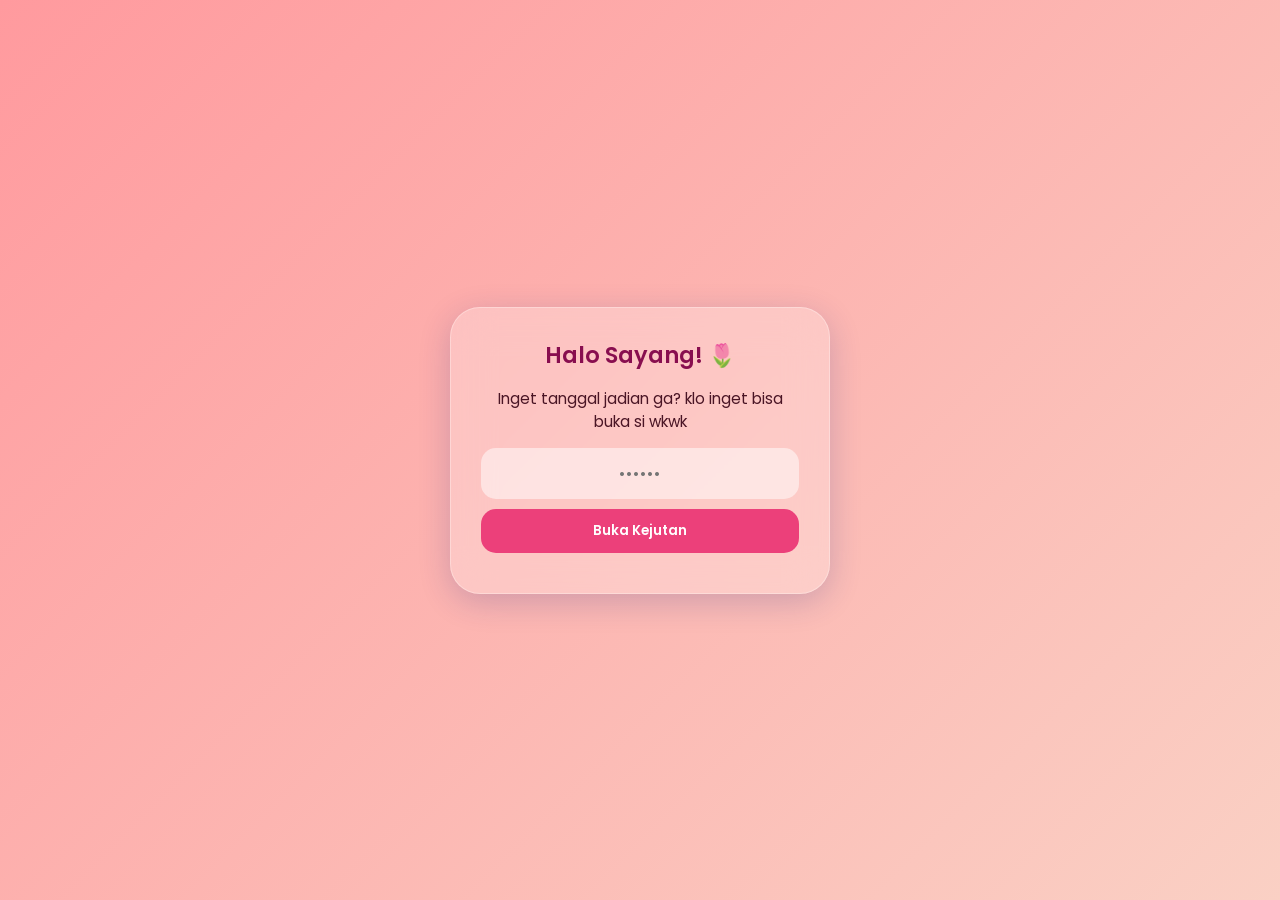
<file: index.html>
<!DOCTYPE html>
<html lang="id">
<head>
    <meta charset="UTF-8">
<meta name="viewport" content="width=device-width, initial-scale=1.0, maximum-scale=1.0, user-scalable=no">
    <title>Surprise for You</title>
    <link href="https://fonts.googleapis.com/css2?family=Poppins:wght@300;400;600&display=swap" rel="stylesheet">
    <link rel="stylesheet" href="style.css">
</head>
<body class="login-body">
    <div class="container">
        <!-- Kotak Login -->
        <div id="login-box" class="card">
            <h1>Halo Sayang! 🌷</h1>
            <p>Inget tanggal jadian ga? klo inget bisa buka si wkwk</p>
            <input type="password" id="pin" placeholder="••••••">
            <button type="button" id="btn-login">Buka Kejutan</button>
            <p id="message" class="error-msg"></p>
        </div>

        <!-- Halaman Loading -->
        <div id="loading-box" style="display: none;">
            <div class="spinner-flower">🌸</div>
            <p class="loading-text">Sabar ya sayang<span class="dots"></span></p>
        </div>
    </div>

    <script>
        // Hapus sesi saat halaman login dimuat/di-refresh agar kembali ke 
        sessionStorage.removeItem('isLoggedIn');

        document.getElementById('btn-login').addEventListener('click', function() {
            const pinValue = document.getElementById('pin').value;
            
            // Ganti '123456' dengan PIN Anda
            if (pinValue === '010626') {
                sessionStorage.setItem('isLoggedIn', 'true');

                document.getElementById('login-box').style.display = 'none';
                document.getElementById('loading-box').style.display = 'flex';

                setTimeout(function() {
                    window.location.href = 'main.html';
                }, 2500);
            } else {
                document.getElementById('message').innerText = 'Yeuuu, masa ga inget? Coba lagi sayang!';
            }
        });
    </script>
    <!-- Di bagian bawah index.html, sebelum </body> -->
    <script>
        // Ini memastikan saat user di halaman login, sesi sebelumnya DIHAPUS
        window.onload = function() {
            sessionStorage.removeItem('isLoggedIn');
        };

        document.getElementById('btn-login').addEventListener('click', function() {
            // ... (kode logika login Anda tetap sama) ...
        });
    </script>
</body>
</body>
</html>
</file>
<file: style.css>
/* --- 1. RESET & GLOBAL --- */
* { box-sizing: border-box; font-family: 'Poppins', sans-serif; margin: 0; padding: 0; }

/* --- 2. HALAMAN LOGIN (Pink Gradient & Center) --- */
.login-body {
    background: linear-gradient(135deg, #ff9a9e 0%, #fad0c4 100%);
    height: 100vh;
    width: 100vw;
    display: flex;
    justify-content: center;
    align-items: center;
    overflow: hidden;
}

.login-body .container {
    display: flex;
    justify-content: center;
    align-items: center;
    width: 100%;
    height: 100%;
}

.card {
    background: rgba(255, 255, 255, 0.25);
    backdrop-filter: blur(20px);
    -webkit-backdrop-filter: blur(20px);
    border: 1px solid rgba(255, 255, 255, 0.3);
    padding: 30px;
    border-radius: 30px;
    box-shadow: 0 8px 32px 0 rgba(31, 38, 135, 0.2);
    text-align: center;
    width: 90%;
    max-width: 380px;
}

h1 { color: #880e4f; font-weight: 600; font-size: 1.4rem; margin-bottom: 15px; }
.login-body p { color: #4a1525; font-size: 0.95rem; }

input {
    width: 100%; padding: 12px; margin: 15px 0 10px 0; border: none;
    border-radius: 15px; text-align: center; font-size: 18px;
    background: rgba(255, 255, 255, 0.5); outline: none;
}

button {
    width: 100%; padding: 12px; background: #ec407a; color: white;
    border: none; border-radius: 15px; font-weight: 600; cursor: pointer; transition: 0.3s;
}
button:hover { background: #d81b60; }
.error-msg { color: #b71c1c; font-size: 13px; margin-top: 10px; }

/* --- 3. HALAMAN UTAMA (Main Theme & Dark) --- */
.main-body {
    background-color: #0b050d;
    color: #ffffff;
    overflow-x: hidden;
}

.scroll-container {
    width: 100vw;
    scroll-behavior: smooth;
}

.section {
    min-height: 100vh;
    width: 100vw;
    display: flex;
    flex-direction: column;
    justify-content: center;
    align-items: center;
    padding: 20px;
    position: relative;
    text-align: center;
    z-index: 5 !important;
}

.card-glass {
    background: rgba(255, 255, 255, 0.05);
    backdrop-filter: blur(15px);
    -webkit-backdrop-filter: blur(15px);
    border: 1px solid rgba(255, 255, 255, 0.1);
    padding: 30px;
    border-radius: 25px;
    box-shadow: 0 10px 30px rgba(0, 0, 0, 0.5);
    text-align: center;
    width: 90%;
    max-width: 360px;
    position: relative;
    z-index: 10 !important;
}

.text-only-container { width: 90%; max-width: 360px; z-index: 2; }

/* --- 4. ANIMASI & EFEK --- */

.no-scroll {
    overflow: hidden !important;
    height: 100vh !important;
}

.fade-section { opacity: 0; transform: translateY(30px); transition: opacity 1.5s ease, transform 1.5s ease; }
.fade-section.show { opacity: 1; transform: translateY(0); }

.scroll-hint {
    font-size: 0.75rem; opacity: 0.5; margin-top: 20px; letter-spacing: 1px;
    display: block; width: 100%; text-align: center; animation: bounceHint 2s infinite; z-index: 2;
}
@keyframes bounceHint { 0%, 100% { transform: translateY(0); } 50% { transform: translateY(5px); } }

/* =========================================================
   ANIMASI KOTAK KADO
   ========================================================= */

.gift-box {
    position: relative;
    width: 180px;
    height: 180px;
    margin: 25px auto 5px;
    cursor: pointer;
    display: flex;
    justify-content: center;
    align-items: flex-end;
    perspective: 800px;
    animation: floatGift 2.5s ease-in-out infinite;
}

.gift-body {
    position: relative;
    width: 125px;
    height: 100px;
    background: linear-gradient(145deg, #ec407a, #c2185b);
    border-radius: 6px 6px 12px 12px;
    box-shadow:
        0 12px 25px rgba(236, 64, 122, 0.35),
        inset 0 2px 5px rgba(255,255,255,0.2);
    z-index: 2;
}

.gift-ribbon.vertical {
    position: absolute;
    width: 22px;
    height: 100%;
    left: 50%;
    top: 0;
    transform: translateX(-50%);
    background: linear-gradient(90deg, #ffd1dc, #ffb6c1, #ffd1dc);
    box-shadow: 0 0 8px rgba(255, 182, 193, 0.35);
}

.gift-ribbon.horizontal {
    position: absolute;
    width: 100%;
    height: 22px;
    left: 0;
    top: 38%;
    background: linear-gradient(180deg, #ffd1dc, #ffb6c1, #ffd1dc);
    box-shadow: 0 0 8px rgba(255, 182, 193, 0.35);
}

.gift-lid {
    position: absolute;
    width: 145px;
    height: 34px;
    left: 50%;
    top: 43px;
    transform: translateX(-50%);
    background: linear-gradient(145deg, #f06292, #d81b60);
    border-radius: 7px;
    box-shadow:
        0 8px 18px rgba(236, 64, 122, 0.4),
        inset 0 2px 5px rgba(255,255,255,0.25);
    z-index: 4;
    transform-origin: left bottom;
    transition:
        transform 0.8s cubic-bezier(0.175, 0.885, 0.32, 1.275),
        opacity 0.5s ease;
}

.gift-lid::after {
    content: "";
    position: absolute;
    width: 22px;
    height: 100%;
    left: 50%;
    top: 0;
    transform: translateX(-50%);
    background: linear-gradient(90deg, #ffd1dc, #ffb6c1, #ffd1dc);
}

.gift-bow {
    position: absolute;
    width: 55px;
    height: 35px;
    left: 50%;
    top: -25px;
    transform: translateX(-50%);
}

.bow-left {
    position: absolute;
    width: 32px;
    height: 25px;
    left: 0;
    top: 5px;
    background: #ffb6c1;
    border-radius: 80% 20% 70% 30%;
    transform: rotate(-25deg);
    box-shadow: 0 3px 8px rgba(255, 182, 193, 0.35);
}

.bow-right {
    position: absolute;
    width: 32px;
    height: 25px;
    right: 0;
    top: 5px;
    background: #ffb6c1;
    border-radius: 20% 80% 30% 70%;
    transform: rotate(25deg);
    box-shadow: 0 3px 8px rgba(255, 182, 193, 0.35);
}

.bow-center {
    position: absolute;
    width: 15px;
    height: 15px;
    left: 50%;
    top: 13px;
    transform: translateX(-50%);
    background: #f8d7df;
    border-radius: 50%;
    box-shadow: 0 0 10px rgba(255, 182, 193, 0.8);
    z-index: 2;
}

.gift-glow {
    position: absolute;
    width: 130px;
    height: 35px;
    bottom: -12px;
    left: 50%;
    transform: translateX(-50%);
    background: rgba(255, 182, 193, 0.35);
    filter: blur(18px);
    border-radius: 50%;
    opacity: 0.7;
    transition: all 0.6s ease;
    z-index: 1;
}

@keyframes floatGift {
    0%, 100% {
        transform: translateY(0);
    }
    50% {
        transform: translateY(-8px);
    }
}

.gift-box.opened {
    animation: giftOpenShake 0.8s ease;
}

.gift-box.opened .gift-lid {
    transform:
        translateX(-50%)
        translateY(-55px)
        rotate(-10deg);
}

.gift-box.opened .gift-glow {
    width: 180px;
    height: 60px;
    opacity: 1;
    filter: blur(25px);
    box-shadow: 0 0 35px rgba(255, 182, 193, 0.8);
}

.gift-box.opened .gift-body {
    animation: giftBodyGlow 0.8s ease;
}

@keyframes giftOpenShake {
    0% { transform: translateY(0) scale(1); }
    25% { transform: translateY(-4px) scale(1.03) rotate(-2deg); }
    50% { transform: translateY(-8px) scale(1.06) rotate(2deg); }
    75% { transform: translateY(-5px) scale(1.04) rotate(-1deg); }
    100% { transform: translateY(0) scale(1); }
}

@keyframes giftBodyGlow {
    0% {
        box-shadow: 0 12px 25px rgba(236, 64, 122, 0.35);
    }
    50% {
        box-shadow:
            0 0 35px rgba(255, 182, 193, 0.8),
            0 12px 30px rgba(236, 64, 122, 0.5);
    }
    100% {
        box-shadow: 0 12px 25px rgba(236, 64, 122, 0.35);
    }
}

#explosion-container {
    position: fixed; top: 0; left: 0; width: 100vw; height: 100vh;
    pointer-events: none; z-index: 999;
}
.exploding-emoji {
    position: fixed; font-size: 24px; animation: explode 1s cubic-bezier(0.1, 0.8, 0.3, 1) forwards;
}
@keyframes explode {
    0% { transform: translate(0, 0) scale(0.3) rotate(0deg); opacity: 1; }
    100% { transform: translate(var(--x), var(--y)) scale(1.4) rotate(var(--rot)); opacity: 0; }
}

#loading-box {
    position: fixed; 
    top: 0; 
    left: 0; 
    width: 100vw; 
    height: 100vh;
    background: rgba(40, 10, 20, 0.85); 
    backdrop-filter: blur(12px);
    -webkit-backdrop-filter: blur(12px);
    display: flex; 
    flex-direction: column; 
    justify-content: center; 
    align-items: center; 
    z-index: 9999;
}
.spinner-flower { 
    font-size: 45px; 
    animation: spin 2s linear infinite; 
    margin-bottom: 12px; 
}
@keyframes spin { 100% { transform: rotate(360deg); } }
.loading-text { 
    color: #ffffff !important; 
    font-weight: 400; 
    font-size: 1rem; 
    letter-spacing: 1px; 
}

/* Animasi kedip teks status loading & pop-up foto */
@keyframes pulseText {
    0% { opacity: 0.4; }
    100% { opacity: 1; }
}

@keyframes popUpCard {
    0% { transform: scale(0.6); opacity: 0; }
    100% { transform: scale(1); opacity: 1; }
}

.falling-petals {
    position: fixed; top: 0; left: 0; width: 100vw; height: 100vh;
    pointer-events: none; z-index: 1; overflow: hidden;
}
.falling-petals span { position: absolute; top: -10%; font-size: 18px; opacity: 0.7; animation: fall linear infinite; }
.falling-petals span:nth-child(1) { left: 10%; animation-duration: 7s; }
.falling-petals span:nth-child(2) { left: 30%; animation-duration: 9s; animation-delay: 2s; }
.falling-petals span:nth-child(3) { left: 50%; animation-duration: 6s; animation-delay: 1s; }
.falling-petals span:nth-child(4) { left: 70%; animation-duration: 8s; animation-delay: 3s; }
@keyframes fall { 0% { transform: translateY(-5vh) rotate(0deg); } 100% { transform: translateY(105vh) rotate(360deg); } }

@media screen and (max-width: 600px) {
    html, body {
        overflow-x: hidden;
        width: 100%;
        position: relative;
    }

    .card, .card-glass {
        width: 95% !important;
        padding: 20px !important;
    }

    .gift-box {
        transform: scale(0.9);
    }

    h1 {
        font-size: 1.2rem !important;
    }

    .section {
        padding: 10px !important;
    }
}

.fade-in-element {
    opacity: 0;
    transform: translateY(40px);
    transition: all 1.2s cubic-bezier(0.2, 0.8, 0.2, 1);
}

.fade-in-element.visible {
    opacity: 1;
    transform: translateY(0);
}

.gallery-container {
    display: flex;
    flex-direction: column;
    align-items: center;
    gap: 30px;
    padding: 20px;
    width: 100%;
}

.polaroid {
    background: white;
    padding: 15px 15px 40px 15px;
    box-shadow: 0 10px 20px rgba(0,0,0,0.3);
    width: 280px;
    transform: rotate(-2deg);
}

.polaroid:nth-child(2) { transform: rotate(2deg); }
.polaroid:nth-child(3) { transform: rotate(-1deg); }

.polaroid img {
    width: 100%;
    height: 200px;
    object-fit: cover;
}

.polaroid p {
    color: #333;
    font-family: 'Handwriting', cursive; 
    margin-top: 15px;
    font-size: 0.9rem;
}

.modal {
    display: none; 
    position: fixed; 
    z-index: 9999; 
    top: 0; left: 0;
    width: 100%; height: 100%;
    background-color: rgba(0,0,0,0.85);
    justify-content: center;
    align-items: center;
    backdrop-filter: blur(5px);
}

.modal-content {
    max-width: 90%;
    max-height: 80%;
    border: 8px solid white;
    box-shadow: 0 0 20px rgba(0,0,0,0.5);
    cursor: zoom-out;
}

.letter-popup {
    display: none;
    position: fixed;
    top: 0; left: 0;
    width: 100%; height: 100%;
    background: rgba(0,0,0,0.8);
    backdrop-filter: blur(8px);
    -webkit-backdrop-filter: blur(8px);
    z-index: 99999;
    justify-content: center;
    align-items: center;
    padding: 20px;
}
.letter-content {
    background: #ffffff;
    color: #333333;
    padding: 25px;
    border-radius: 20px;
    max-width: 340px;
    width: 100%;
    box-shadow: 0 10px 30px rgba(0,0,0,0.5);
    text-align: center;
}

.envelope-popup-overlay {
    position: fixed;
    top: 0; left: 0;
    width: 100vw; height: 100vh;
    background: rgba(0, 0, 0, 0.75);
    backdrop-filter: blur(8px);
    -webkit-backdrop-filter: blur(8px);
    z-index: 99999;
    display: flex;
    justify-content: center;
    align-items: center;
    padding: 20px;
    opacity: 0;
    transition: opacity 0.4s ease;
}

.envelope-popup-overlay.show {
    opacity: 1;
}

.envelope-popup-card {
    background: rgba(40, 10, 20, 0.95);
    border: 1px solid rgba(255, 182, 193, 0.3);
    color: #ffffff;
    padding: 25px;
    border-radius: 25px;
    max-width: 320px;
    width: 100%;
    box-shadow: 0 15px 35px rgba(0, 0, 0, 0.6);
    text-align: center;
    transform: scale(0.8);
    transition: transform 0.4s cubic-bezier(0.175, 0.885, 0.32, 1.275);
}

.envelope-popup-overlay.show .envelope-popup-card {
    transform: scale(1);
}

/* --- POPUP FOTO BUKET ASLI --- */
.bouquet-popup-overlay {
    position: fixed;
    top: 0; left: 0;
    width: 100vw; height: 100vh;
    background: rgba(0, 0, 0, 0.8);
    backdrop-filter: blur(8px);
    -webkit-backdrop-filter: blur(8px);
    z-index: 99999;
    display: flex;
    justify-content: center;
    align-items: center;
    padding: 20px;
    opacity: 0;
    transition: opacity 0.4s ease;
}

.bouquet-popup-overlay.show {
    opacity: 1;
}

.bouquet-popup-card {
    background: rgba(40, 10, 20, 0.95);
    border: 1px solid rgba(255, 182, 193, 0.3);
    color: #ffffff;
    padding: 25px;
    border-radius: 25px;
    max-width: 320px;
    width: 100%;
    box-shadow: 0 15px 35px rgba(0, 0, 0, 0.6);
    text-align: center;
    transform: scale(0.8);
    transition: transform 0.4s cubic-bezier(0.175, 0.885, 0.32, 1.275);
}

.bouquet-popup-overlay.show .bouquet-popup-card {
    transform: scale(1);
}

.bouquet-img-container {
    width: 110px;
    height: 110px;
    margin: 10px auto;
    position: relative;
    display: flex;
    justify-content: center;
    align-items: center;
    animation: floatBouquet 3s ease-in-out infinite;
}

.bouquet-img-container img {
    width: 100%;
    height: 100%;
    object-fit: contain;
    filter: drop-shadow(0 8px 15px rgba(255, 182, 193, 0.4));
}

@keyframes floatBouquet {
    0%, 100% { transform: translateY(0) scale(1); }
    50% { transform: translateY(-8px) scale(1.05); }
}

@keyframes bounce {
    0%, 100% { transform: translateY(0); }
    50% { transform: translateY(-8px); }
}

/* =========================================================
   OUR HISTORY SECTION
   ========================================================= */

.history-section {
    min-height: 100vh;
    position: relative;
}


.history-card {
    width: 90%;
    max-width: 360px;

    padding: 35px 25px;

    background: rgba(255, 255, 255, 0.05);

    backdrop-filter: blur(15px);
    -webkit-backdrop-filter: blur(15px);

    border: 1px solid rgba(255, 182, 193, 0.2);

    border-radius: 30px;

    box-shadow:
        0 10px 35px rgba(0, 0, 0, 0.5),
        0 0 25px rgba(255, 182, 193, 0.08);

    text-align: center;

    position: relative;

    overflow: hidden;
}


/* Efek cahaya lembut di dalam card */

.history-card::before {
    content: "";

    position: absolute;

    width: 180px;
    height: 180px;

    background: rgba(255, 182, 193, 0.08);

    border-radius: 50%;

    top: -90px;
    right: -90px;

    filter: blur(5px);

    pointer-events: none;
}


/* Icon */

.history-icon {
    font-size: 55px;

    margin-bottom: 12px;

    display: inline-block;

    animation: historyFloat 3s ease-in-out infinite;

    filter:
        drop-shadow(
            0 8px 15px
            rgba(255, 182, 193, 0.35)
        );
}


@keyframes historyFloat {

    0%, 100% {
        transform: translateY(0) rotate(0deg);
    }

    50% {
        transform: translateY(-8px) rotate(3deg);
    }

}


/* Small title */

.history-small-title {
    font-size: 0.72rem;

    letter-spacing: 3px;

    opacity: 0.65;

    text-transform: uppercase;

    margin-bottom: 8px;

    color: #ffffff;
}


/* Main title */

.history-card h2 {
    font-size: 1.8rem;

    color: #ffb6c1;

    margin-bottom: 15px;

    font-weight: 600;

    text-shadow:
        0 0 15px
        rgba(255, 182, 193, 0.25);
}


/* Description */

.history-description {
    font-size: 0.9rem;

    line-height: 1.8;

    opacity: 0.85;

    margin: 0 auto 25px;

    max-width: 300px;
}


/* Tombol Our History */

.history-button {
    width: 100%;

    padding: 13px 20px;

    border: none;

    border-radius: 15px;

    background: #ec407a;

    color: white;

    font-size: 0.9rem;

    font-weight: 600;

    cursor: pointer;

    transition:
        transform 0.3s ease,
        background 0.3s ease,
        box-shadow 0.3s ease;

    box-shadow:
        0 5px 18px
        rgba(236, 64, 122, 0.35);
}


.history-button:hover {
    background: #d81b60;

    transform: translateY(-2px);

    box-shadow:
        0 8px 25px
        rgba(236, 64, 122, 0.5);
}


.history-button:active {
    transform: scale(0.97);
}


/* =========================================================
   POPUP VIDEO OUR HISTORY
   ========================================================= */

.history-video-overlay {

    display: none;

    position: fixed;

    top: 0;
    left: 0;

    width: 100vw;
    height: 100vh;

    background: rgba(0, 0, 0, 0.88);

    backdrop-filter: blur(10px);
    -webkit-backdrop-filter: blur(10px);

    z-index: 999999;

    justify-content: center;
    align-items: center;

    padding: 20px;

    opacity: 0;

    transition: opacity 0.35s ease;
}


.history-video-overlay.show {
    opacity: 1;
}


/* Card popup */

.history-video-card {

    width: 100%;

    max-width: 380px;

    background:
        rgba(40, 10, 20, 0.97);

    border:
        1px solid
        rgba(255, 182, 193, 0.3);

    border-radius: 25px;

    padding: 20px;

    box-shadow:
        0 20px 50px
        rgba(0, 0, 0, 0.7);

    text-align: center;

    transform: scale(0.8);

    transition:
        transform 0.4s
        cubic-bezier(
            0.175,
            0.885,
            0.32,
            1.275
        );
}


.history-video-overlay.show
.history-video-card {

    transform: scale(1);

}


/* Header popup */

.history-video-header {
    margin-bottom: 15px;
}


.history-video-header p {

    font-size: 0.7rem;

    letter-spacing: 3px;

    opacity: 0.65;

    margin-bottom: 5px;

}


.history-video-header h2 {

    color: #ffb6c1;

    font-size: 1.4rem;

    margin: 0;

}


/* =========================================================
   VIDEO
   ========================================================= */

.history-video-wrapper {

    width: 100%;

    background: #000;

    border-radius: 18px;

    overflow: hidden;

    box-shadow:
        0 8px 25px
        rgba(0, 0, 0, 0.6);

}


.history-video-wrapper video {

    width: 100%;

    max-height: 65vh;

    display: block;

    background: #000;

}


/* =========================================================
   TOMBOL TUTUP VIDEO
   ========================================================= */

.history-close-button {

    width: 100%;

    margin-top: 15px;

    padding: 11px 20px;

    border: none;

    border-radius: 13px;

    background: #ec407a;

    color: white;

    font-weight: 600;

    font-size: 0.85rem;

    cursor: pointer;

    transition:
        background 0.3s ease,
        transform 0.3s ease;
}


.history-close-button:hover {

    background: #d81b60;

    transform: translateY(-2px);

}


.history-close-button:active {

    transform: scale(0.97);

}


/* =========================================================
   MOBILE
   ========================================================= */

@media screen and (max-width: 600px) {

    .history-card {

        width: 95%;

        padding: 30px 20px;

    }


    .history-icon {

        font-size: 50px;

    }


    .history-card h2 {

        font-size: 1.6rem;

    }


    .history-description {

        font-size: 0.85rem;

    }


    .history-video-card {

        width: 95%;

        padding: 16px;

        border-radius: 22px;

    }


    .history-video-wrapper {

        border-radius: 14px;

    }


    .history-video-wrapper video {

        max-height: 60vh;

    }

}

/* =========================================================
   UKURAN FOTO BUKET ASLI
   ========================================================= */

.bouquet-photo {
    display: block;
    width: auto;
    max-width: 60vw;
    max-height: 60vh;
    height: auto;
    object-fit: contain;
    border-radius: 15px;
    margin: 0 auto;
}

@media screen and (max-width: 600px) {
    .bouquet-photo {
        max-width: 80vw;
        max-height: 55vh;
    }
}

/* =========================================================
   CINEMATIC MAIN PAGE — MATCHES THE PROVIDED main.html
   This block intentionally targets the exact class names
   used by the HTML supplied by the user.
   ========================================================= */

html {
    scroll-behavior: smooth;
}

body {
    min-height: 100vh;
    margin: 0;
    background:
        radial-gradient(circle at 15% 15%, rgba(236,64,122,0.16), transparent 30%),
        radial-gradient(circle at 85% 80%, rgba(255,182,193,0.10), transparent 30%),
        linear-gradient(180deg, #120810 0%, #0b050d 45%, #080409 100%);
    color: #fff;
    overflow-x: hidden;
}

/* Ambient background */
.ambient-background {
    position: fixed;
    inset: 0;
    overflow: hidden;
    pointer-events: none;
    z-index: 0;
}

.ambient-glow {
    position: absolute;
    width: 360px;
    height: 360px;
    border-radius: 50%;
    filter: blur(95px);
    opacity: 0.22;
}

.glow-one {
    top: -140px;
    left: -120px;
    background: rgba(236,64,122,0.65);
}

.glow-two {
    right: -140px;
    top: 35%;
    background: rgba(255,105,160,0.35);
}

.glow-three {
    left: 25%;
    bottom: -180px;
    background: rgba(255,182,193,0.28);
}

/* Keep decorative background behind all sections */
.falling-petals {
    z-index: 1 !important;
}

.section,
.final-section {
    z-index: 5 !important;
}

.card-glass,
.gallery-section-inner,
.final-content {
    position: relative;
    z-index: 6;
}

/* Story progress */
.story-progress {
    position: fixed;
    top: 18px;
    left: 50%;
    transform: translateX(-50%);
    display: flex;
    align-items: center;
    justify-content: center;
    gap: 6px;
    width: max-content;
    max-width: calc(100vw - 24px);
    z-index: 9000;
    pointer-events: auto;
    padding: 8px 12px;
    border: 1px solid rgba(255,255,255,0.08);
    border-radius: 999px;
    background: rgba(15,7,13,0.48);
    backdrop-filter: blur(12px);
    -webkit-backdrop-filter: blur(12px);
}

.progress-item {
    display: flex;
    align-items: center;
    gap: 5px;
    cursor: pointer;
    color: rgba(255,255,255,0.45);
    transition: color 0.3s ease;
}

.progress-item.active,
.progress-item.completed {
    color: #ffdbe3;
}

.progress-dot {
    width: 7px;
    height: 7px;
    flex: 0 0 7px;
    border-radius: 50%;
    background: rgba(255,255,255,0.25);
    transition: all 0.3s ease;
}

.progress-item.active .progress-dot {
    width: 10px;
    height: 10px;
    flex-basis: 10px;
    background: #ffb6c1;
    box-shadow: 0 0 12px rgba(255,182,193,0.8);
}

.progress-item.completed .progress-dot {
    background: rgba(255,182,193,0.65);
}

.progress-label {
    font-size: 0.65rem;
    letter-spacing: 0.5px;
}

.progress-line {
    width: 18px;
    height: 1px;
    background: rgba(255,255,255,0.18);
}

/* Main sections */
.scroll-container {
    position: relative;
    z-index: 2;
    width: 100%;
}

.section {
    min-height: 100vh;
    width: 100%;
    padding: 80px 20px 50px;
    display: flex;
    flex-direction: column;
    justify-content: center;
    align-items: center;
    position: relative;
    text-align: center;
}

.hidden-section {
    display: none;
    opacity: 0;
    transform: translateY(35px);
    transition: opacity 0.9s ease, transform 0.9s ease;
}

.hidden-section.show {
    opacity: 1;
    transform: translateY(0);
}

/* Opening */
.gift-section-main {
    min-height: 100vh;
}

.gift-intro-card {
    width: min(90%, 430px);
    padding: 38px 28px 30px;
}

.opening-small-text {
    font-size: 0.72rem;
    letter-spacing: 3px;
    text-transform: uppercase;
    opacity: 0.65;
    margin-bottom: 10px;
}

.opening-title {
    color: #ffb6c1;
    font-size: clamp(1.45rem, 5vw, 2rem);
    line-height: 1.3;
    margin-bottom: 10px;
    text-shadow: 0 0 18px rgba(255,182,193,0.18);
}

.opening-subtitle {
    font-size: 0.88rem;
    opacity: 0.78;
}

.opening-hint {
    margin-top: 8px;
    font-size: 0.7rem;
    letter-spacing: 1.5px;
    opacity: 0.45;
}

/* Gift already has the correct detailed styling above. */

/* Message */
.cinematic-section {
    text-align: center;
}

.main-message-card {
    width: min(90%, 440px);
    padding: 38px 28px 32px;
}

.message-top-label,
.section-eyebrow,
.final-small-text {
    font-size: 0.68rem;
    letter-spacing: 3px;
    text-transform: uppercase;
    opacity: 0.62;
}

.message-heart {
    margin: 12px 0 5px;
    color: #ffb6c1;
    font-size: 2rem;
    text-shadow: 0 0 18px rgba(255,182,193,0.4);
}

.main-title {
    color: #ffb6c1;
    font-size: clamp(2rem, 9vw, 3rem);
    line-height: 1.1;
    margin: 5px 0 8px;
    text-shadow: 0 0 25px rgba(255,182,193,0.18);
}

.main-subtitle {
    font-size: 0.95rem;
    letter-spacing: 2px;
    font-weight: 500;
    opacity: 0.88;
}

.title-divider,
.final-divider {
    display: flex;
    align-items: center;
    justify-content: center;
    gap: 12px;
    margin: 18px 0;
    color: #ffb6c1;
}

.title-divider span {
    width: 55px;
    height: 1px;
    background: rgba(255,182,193,0.35);
}

.main-message {
    font-size: 1.05rem;
    margin-bottom: 10px;
}

.main-message-secondary {
    max-width: 330px;
    margin: 0 auto;
    font-size: 0.88rem;
    line-height: 1.8;
    opacity: 0.78;
}

.proud-text {
    margin-top: 18px;
    color: #ffdbe3;
    font-size: 0.9rem;
    letter-spacing: 1px;
}

.scroll-hint {
    margin-top: 24px;
    font-size: 0.7rem;
    opacity: 0.48;
    letter-spacing: 1.5px;
}

.scroll-hint span {
    margin: 0 6px;
}

/* The button in this exact HTML must not inherit the old full-width generic button. */
.primary-button {
    display: inline-flex;
    width: auto;
    min-width: 175px;
    align-items: center;
    justify-content: center;
    margin-top: 18px;
    padding: 11px 20px;
    border: 1px solid rgba(255,182,193,0.28);
    border-radius: 14px;
    background: linear-gradient(135deg, #ec407a, #d81b60);
    color: #fff;
    font-size: 0.84rem;
    font-weight: 600;
    box-shadow: 0 8px 24px rgba(236,64,122,0.28);
}

.primary-button:hover {
    background: linear-gradient(135deg, #f06292, #ec407a);
    transform: translateY(-2px);
}

.message-letter-button {
    display: inline-flex;
}

/* Letter section */
.letter-section-card,
.bouquet-section-card,
.history-section-card {
    width: min(90%, 440px);
    padding: 35px 28px;
}

.section-eyebrow {
    margin-bottom: 10px;
}

.section-title {
    color: #ffb6c1;
    font-size: clamp(1.35rem, 5vw, 1.8rem);
    line-height: 1.35;
    margin-bottom: 12px;
    text-shadow: 0 0 18px rgba(255,182,193,0.12);
}

.section-description {
    font-size: 0.88rem;
    line-height: 1.8;
    opacity: 0.76;
    max-width: 340px;
    margin: 0 auto;
}

/* Envelope */
.envelope-container {
    width: 180px;
    margin: 120px auto 0;
    cursor: pointer;
    user-select: none;
}

.envelope {
    position: relative;
    width: 160px;
    height: 105px;
    margin: 0 auto;
    filter: drop-shadow(0 12px 20px rgba(0,0,0,0.35));
    transition: transform 0.35s ease;
}

.envelope-container:hover .envelope {
    transform: translateY(-5px) rotate(-1deg);
}

.envelope-back,
.envelope-front,
.envelope-flap {
    position: absolute;
    inset: 0;
    border-radius: 10px;
}

.envelope-back {
    background: #f6c6d2;
}

.envelope-paper {
    position: absolute;
    width: 125px;
    height: 80px;
    left: 17px;
    top: -24px;
    background: #fff;
    color: #ec407a;
    border-radius: 5px;
    display: flex;
    justify-content: center;
    align-items: center;
    transition: transform 0.4s ease;
    z-index: 2;
}

.envelope-front {
    background: linear-gradient(145deg, #ec407a, #c2185b);
    clip-path: polygon(0 0, 50% 55%, 100% 0, 100% 100%, 0 100%);
    z-index: 3;
}

.envelope-flap {
    background: #f06292;
    clip-path: polygon(0 0, 100% 0, 50% 58%);
    transform-origin: top center;
    z-index: 4;
}

.envelope-seal {
    position: absolute;
    left: 50%;
    top: 45%;
    transform: translate(-50%, -50%);
    width: 30px;
    height: 30px;
    border-radius: 50%;
    display: flex;
    align-items: center;
    justify-content: center;
    background: #fff;
    color: #d81b60;
    z-index: 5;
    box-shadow: 0 3px 10px rgba(0,0,0,0.2);
}

.envelope-text {
    margin-top: 15px;
    font-size: 0.72rem;
    opacity: 0.6;
    letter-spacing: 1px;
}

/* Gallery */
.gallery-section-inner {
    width: min(100%, 700px);
    text-align: center;
}

.gallery-container {
    display: flex;
    flex-direction: column;
    align-items: center;
    gap: 28px;
    margin-top: 28px;
}

.polaroid {
    width: min(82vw, 290px);
    padding: 12px 12px 25px;
    background: #fff;
    border-radius: 2px;
    box-shadow: 0 14px 30px rgba(0,0,0,0.35);
}

.polaroid-one { transform: rotate(-3deg); }
.polaroid-two { transform: rotate(2.5deg); }
.polaroid-three { transform: rotate(-1.5deg); }

.polaroid-image {
    width: 100%;
    aspect-ratio: 1 / 1;
    overflow: hidden;
    background: #eee;
}

.polaroid-image img {
    display: block;
    width: 100%;
    height: 100%;
    object-fit: cover;
}

.polaroid-caption {
    color: #333;
    font-family: 'Handwriting', 'Segoe Print', cursive;
    font-size: 0.78rem;
    margin-top: 13px;
}

.gallery-bottom-text {
    margin-top: 30px;
    font-size: 0.72rem;
    opacity: 0.45;
    letter-spacing: 1px;
}

/* Bouquet */
.bouquet-delivery-area {
    margin-top: 24px;
}

.bouquet-placeholder {
    cursor: pointer;
    padding: 18px 12px;
    border-radius: 18px;
    border: 1px solid rgba(255,182,193,0.14);
    background: rgba(255,255,255,0.035);
    transition: transform 0.3s ease, background 0.3s ease;
}

.bouquet-placeholder:hover {
    transform: translateY(-4px);
    background: rgba(255,255,255,0.07);
}

.bouquet-icon {
    font-size: 64px;
    line-height: 1;
    animation: floatBouquet 3s ease-in-out infinite;
}

.bouquet-delivery-text {
    margin-top: 10px;
    font-size: 0.9rem;
    font-weight: 600;
}

.bouquet-click-hint {
    margin-top: 5px;
    font-size: 0.68rem;
    opacity: 0.5;
}

.bouquet-loading {
    display: none;
    padding: 28px 10px;
}

.bouquet-loading.active {
    display: block;
}

.loading-flower {
    font-size: 44px;
    animation: spin 1.5s linear infinite;
}

.bouquet-loading p {
    margin-top: 12px;
    color: #ffb6c1;
    font-size: 0.82rem;
    animation: pulseText 1s infinite alternate;
}

/* Popup system — exact class names in provided HTML */
.popup-overlay {
    position: fixed;
    inset: 0;
    display: none;
    align-items: center;
    justify-content: center;
    padding: 20px;
    background: rgba(0,0,0,0.78);
    backdrop-filter: blur(9px);
    -webkit-backdrop-filter: blur(9px);
    z-index: 99999;
    opacity: 0;
    overflow-y: auto;
}

.popup-overlay.active {
    display: flex;
    animation: popupFadeIn 0.3s ease forwards;
}

@keyframes popupFadeIn {
    from { opacity: 0; }
    to { opacity: 1; }
}

.popup-close {
    position: absolute;
    top: 12px;
    right: 12px;
    width: 34px;
    height: 34px;
    padding: 0;
    display: flex;
    align-items: center;
    justify-content: center;
    border-radius: 50%;
    background: rgba(236,64,122,0.9);
    color: #fff;
    font-size: 22px;
    line-height: 1;
    z-index: 5;
}

.letter-popup-card,
.bouquet-popup-card,
.invitation-card,
.history-video-popup-card {
    position: relative;
    width: min(100%, 420px);
    max-height: 88vh;
    overflow-y: auto;
    background: rgba(38,9,20,0.97);
    border: 1px solid rgba(255,182,193,0.22);
    border-radius: 26px;
    padding: 30px 25px 25px;
    color: #fff;
    text-align: center;
    box-shadow: 0 25px 60px rgba(0,0,0,0.65);
    transform: translateY(12px) scale(0.96);
    animation: popupCardIn 0.4s cubic-bezier(0.175,0.885,0.32,1.275) forwards;
}

@keyframes popupCardIn {
    to { transform: translateY(0) scale(1); }
}

.letter-header,
.bouquet-popup-header {
    display: flex;
    align-items: center;
    justify-content: center;
    gap: 12px;
    margin-bottom: 18px;
    color: #ffb6c1;
}

.letter-header h2,
.bouquet-popup-header h2 {
    margin: 0;
    font-size: 1.35rem;
}

.letter-content {
    color: #eee;
    text-align: left;
    font-size: 0.88rem;
    line-height: 1.8;
}

.letter-content p {
    margin-bottom: 14px;
}

.letter-signature {
    text-align: center;
    color: #ffdbe3;
    margin-top: 20px;
}

#letterPopup .letter-popup-card {
    max-height: 88vh;
}

#letterPopup .letter-content {
    max-height: 65vh;
    overflow-y: auto;
    padding-right: 5px;
    -webkit-overflow-scrolling: touch;
}

/* Bouquet popup */
.bouquet-popup-card {
    max-width: 430px;
}

.bouquet-photo-wrapper {
    width: 100%;
    max-height: 58vh;
    display: flex;
    justify-content: center;
    align-items: center;
    overflow: hidden;
    border-radius: 16px;
    background: rgba(255,255,255,0.03);
}

.bouquet-photo {
    display: block;
    width: auto;
    height: auto;
    max-width: 100%;
    max-height: 58vh;
    object-fit: contain;
    border-radius: 15px;
}

.bouquet-popup-text {
    margin-top: 15px;
    font-size: 0.85rem;
    line-height: 1.7;
    opacity: 0.88;
}

/* Invitation popup */
.invitation-card {
    max-width: 390px;
}

.invitation-decoration {
    font-size: 30px;
    margin-bottom: 8px;
}

.invitation-card h2 {
    color: #ffb6c1;
    font-size: 1.45rem;
    margin-bottom: 10px;
}

.invitation-card p {
    font-size: 0.88rem;
    line-height: 1.7;
    opacity: 0.8;
}

/* History */
.history-ending-text {
    margin-top: 20px;
    font-size: 0.75rem;
    line-height: 1.7;
    opacity: 0.5;
}

.history-video-container {
    margin-top: 22px;
    cursor: pointer;
}

.history-video-preview {
    width: 100%;
    min-height: 150px;
    display: flex;
    flex-direction: column;
    align-items: center;
    justify-content: center;
    gap: 12px;
    border-radius: 18px;
    border: 1px solid rgba(255,182,193,0.18);
    background:
        linear-gradient(rgba(20,5,12,0.35), rgba(20,5,12,0.7)),
        radial-gradient(circle, rgba(236,64,122,0.25), transparent 65%);
    transition: transform 0.3s ease, border-color 0.3s ease;
}

.history-video-container:hover .history-video-preview {
    transform: translateY(-3px);
    border-color: rgba(255,182,193,0.4);
}

.history-play-button {
    width: 54px;
    height: 54px;
    border-radius: 50%;
    display: flex;
    align-items: center;
    justify-content: center;
    padding-left: 3px;
    background: #ec407a;
    box-shadow: 0 8px 25px rgba(236,64,122,0.35);
}

.history-video-label {
    font-size: 0.75rem;
    letter-spacing: 1px;
    opacity: 0.75;
}

.history-video-popup-card {
    max-width: 650px;
}

.video-wrapper {
    width: 100%;
    background: #000;
    border-radius: 16px;
    overflow: hidden;
}

.video-wrapper video {
    display: block;
    width: 100%;
    max-height: 72vh;
    background: #000;
}

/* Final */
.final-section {
    min-height: 100vh;
    padding: 80px 20px;
}

.final-content {
    width: min(90%, 470px);
    text-align: center;
}

.final-sparkle {
    font-size: 34px;
    margin-bottom: 14px;
}

.final-title {
    margin: 12px 0 0;
    color: #ffb6c1;
    font-size: clamp(2rem, 8vw, 3rem);
    text-shadow: 0 0 25px rgba(255,182,193,0.18);
}

.final-divider {
    font-size: 1.5rem;
}

.final-message {
    max-width: 360px;
    margin: 0 auto 12px;
    font-size: 0.9rem;
    line-height: 1.8;
    opacity: 0.78;
}

.final-message-emphasis {
    margin-top: 22px;
    color: #ffdbe3;
    font-size: 1rem;
    font-weight: 600;
}

.final-heart {
    margin: 18px 0 12px;
    color: #ffb6c1;
    font-size: 45px;
    animation: heartPulse 2s ease-in-out infinite;
    text-shadow: 0 0 20px rgba(255,182,193,0.45);
}

@keyframes heartPulse {
    0%, 100% { transform: scale(1); }
    50% { transform: scale(1.08); }
}

.final-end {
    font-size: 0.72rem;
    letter-spacing: 2px;
    opacity: 0.45;
}

/* Popup scroll lock */
body.letter-open {
    overflow: hidden !important;
}

body.letter-open .popup-overlay.active {
    overscroll-behavior: contain;
}

/* Do not let generic global button/input rules distort the main page. */
.section button {
    font-family: inherit;
}

/* Mobile */
@media screen and (max-width: 600px) {
    .story-progress {
        top: 10px;
        gap: 3px;
        padding: 6px 8px;
    }

    .progress-label {
        display: none;
    }

    .progress-line {
        width: 9px;
    }

    .section {
        padding: 70px 12px 35px;
    }

    .gift-intro-card,
    .main-message-card,
    .letter-section-card,
    .bouquet-section-card,
    .history-section-card {
        width: 94%;
        padding: 30px 20px;
    }

    .gift-box {
        transform: scale(0.9);
    }

    .gift-box.opened {
        transform: scale(0.9);
    }

    .letter-popup-card,
    .bouquet-popup-card,
    .invitation-card,
    .history-video-popup-card {
        width: 94%;
        max-height: 90vh;
        padding: 28px 18px 20px;
        border-radius: 22px;
    }

    #letterPopup .letter-content {
        max-height: 67vh;
    }

    .bouquet-photo-wrapper {
        max-height: 55vh;
    }

    .bouquet-photo {
        max-width: 100%;
        max-height: 55vh;
    }

    .final-content {
        width: 94%;
    }
}

@media (prefers-reduced-motion: reduce) {
    *,
    *::before,
    *::after {
        scroll-behavior: auto !important;
        animation-duration: 0.01ms !important;
        animation-iteration-count: 1 !important;
        transition-duration: 0.01ms !important;
    }
}


/* =========================================================
   FINAL PATCH — 4 PERBAIKAN
   HTML TETAP. PATCH INI HANYA MENIMPA STYLE YANG BERMASALAH.
========================================================= */

/* 1. BACKGROUND SURAT — jangan putih */
#letterPopup .letter-popup-card {
    background: linear-gradient(145deg, rgba(45, 10, 24, 0.98), rgba(30, 7, 17, 0.98)) !important;
    color: #ffffff !important;
    border: 1px solid rgba(255, 182, 193, 0.28) !important;
    box-shadow: 0 25px 60px rgba(0, 0, 0, 0.70) !important;
}

#letterPopup .letter-content {
    background: transparent !important;
    color: #f4e9ed !important;
    text-align: left !important;
    max-height: 65vh;
    overflow-y: auto !important;
    -webkit-overflow-scrolling: touch;
    scrollbar-width: thin;
    scrollbar-color: rgba(255, 182, 193, 0.55) rgba(255,255,255,0.06);
}

#letterPopup .letter-content p {
    color: #f4e9ed !important;
}

#letterPopup .letter-signature {
    color: #ffd0dc !important;
}

#letterPopup .letter-content::-webkit-scrollbar {
    width: 8px;
}

#letterPopup .letter-content::-webkit-scrollbar-track {
    background: rgba(255,255,255,0.06);
    border-radius: 10px;
}

#letterPopup .letter-content::-webkit-scrollbar-thumb {
    background: rgba(255, 182, 193, 0.55);
    border-radius: 10px;
}

/* 2. TOMBOL SURAT JANGAN MUNCUL DI HALAMAN PERTAMA.
   JS akan memindahkannya ke support-section setelah popup ditutup. */
#content-section #messageLetterButton {
    display: none !important;
}

#support-section #messageLetterButton {
    display: none !important;
}

#support-section #messageLetterButton.visible {
    display: inline-flex !important;
}

/* Tampilan tombol setelah dipindahkan ke halaman surat */
#support-section #messageLetterButton {
    margin: 25px auto 0;
    min-width: 180px;
    width: auto;
}

/* 3. Popup undangan tidak boleh menghalangi scroll sebelum waktunya */
#envelope-invitation {
    pointer-events: none;
}

#envelope-invitation.active {
    pointer-events: auto;
}

/* 4. BUG BUKET — saat loading aktif, placeholder disembunyikan
   supaya "Receive your bouquet" tidak bertabrakan dengan loading. */
.bouquet-delivery-area:has(.bouquet-loading.active) .bouquet-placeholder {
    display: none !important;
}

.bouquet-delivery-area {
    position: relative;
    width: 100%;
    min-height: 190px;
}

.bouquet-placeholder {
    width: min(100%, 260px);
    margin: 0 auto;
}

.bouquet-loading {
    width: 100%;
    min-height: 170px;
    display: none;
    flex-direction: column;
    align-items: center;
    justify-content: center;
    text-align: center;
    padding: 20px;
}

.bouquet-loading.active {
    display: flex !important;
}

.loading-flower {
    line-height: 1;
}

.bouquet-loading p {
    margin: 14px 0 0;
}

/* Popup buket: foto jangan terpotong / terdorong keluar card */
#bouquetPopup .bouquet-popup-card {
    width: min(92vw, 500px);
    max-width: 500px;
    max-height: 90vh;
    overflow-y: auto;
    overflow-x: hidden;
    padding: 30px 22px 24px;
}

#bouquetPopup .bouquet-photo-wrapper {
    width: 100%;
    max-width: 100%;
    max-height: 62vh;
    display: flex;
    justify-content: center;
    align-items: center;
    overflow: hidden;
    background: rgba(255,255,255,0.025);
}

#bouquetPopup .bouquet-photo {
    display: block;
    width: auto;
    height: auto;
    max-width: 100%;
    max-height: 62vh;
    object-fit: contain;
    margin: 0 auto;
    border-radius: 14px;
}

/* Popup surat juga aman di layar kecil */
#letterPopup .letter-popup-card {
    width: min(92vw, 525px);
    max-height: 90vh;
    overflow: hidden;
}

@media screen and (max-width: 600px) {
    #letterPopup .letter-popup-card {
        width: 94vw;
        max-height: 88vh;
        padding: 28px 18px 20px;
    }

    #letterPopup .letter-content {
        max-height: 66vh;
    }

    #bouquetPopup .bouquet-popup-card {
        width: 94vw;
        max-height: 88vh;
        padding: 28px 16px 20px;
    }

    #bouquetPopup .bouquet-photo-wrapper,
    #bouquetPopup .bouquet-photo {
        max-height: 56vh;
    }

    .bouquet-delivery-area {
        min-height: 175px;
    }
}

/* =========================================================
   PRIORITAS 1-4 — POLISH PATCH
   HTML TETAP. Tambahan ini hanya menimpa style sebelumnya.
========================================================= */

/* 1. SURAT: tampilan kertas tetap gelap/romantis, bukan putih */
#letterPopup .letter-popup-card {
    background: linear-gradient(145deg, #3a1225 0%, #24101b 100%) !important;
    color: #f8edf1 !important;
}

#letterPopup .letter-content {
    background: transparent !important;
    color: #f8edf1 !important;
}

#letterPopup .letter-content p {
    color: #f8edf1 !important;
}

#letterPopup .letter-signature {
    color: #ffb6c8 !important;
}

/* 3. Popup undangan hanya aktif ketika observer memanggilnya */
#envelope-invitation {
    pointer-events: none;
}

#envelope-invitation.active {
    pointer-events: auto;
}

/* 4. BUKET: state loading dan placeholder benar-benar bergantian */
.bouquet-delivery-area {
    position: relative;
    min-height: 190px;
}

.bouquet-placeholder {
    width: min(100%, 260px);
    margin: 0 auto;
}

.bouquet-loading {
    display: none;
    min-height: 170px;
    flex-direction: column;
    align-items: center;
    justify-content: center;
    text-align: center;
}

.bouquet-loading.active {
    display: flex !important;
}

.bouquet-delivery-area:has(.bouquet-loading.active) .bouquet-placeholder {
    display: none !important;
}

/* Popup buket: gambar utuh dan card tetap aman */
#bouquetPopup .bouquet-popup-card {
    width: min(92vw, 500px);
    max-width: 500px;
    max-height: 90vh;
    overflow-y: auto;
    overflow-x: hidden;
}

#bouquetPopup .bouquet-photo-wrapper {
    width: 100%;
    max-height: 62vh;
    display: flex;
    align-items: center;
    justify-content: center;
    overflow: hidden;
}

#bouquetPopup .bouquet-photo {
    display: block;
    width: auto;
    height: auto;
    max-width: 100%;
    max-height: 62vh;
    object-fit: contain;
    margin: 0 auto;
}

/* 4. Animasi buket saat mulai dibuka */
.bouquet-placeholder.bouquet-opening {
    animation: bouquetReceive 0.7s ease forwards;
}

@keyframes bouquetReceive {
    0% {
        transform: scale(1) translateY(0);
        opacity: 1;
    }
    45% {
        transform: scale(1.06) translateY(-6px);
        opacity: 1;
    }
    100% {
        transform: scale(0.92) translateY(-12px);
        opacity: 0;
    }
}

/* 2. Tombol surat di halaman pertama tetap hilang */
#content-section #messageLetterButton {
    display: none !important;
}

/* Jika tombol lama sudah dihapus dari HTML, tidak ada efek lain. */

@media screen and (max-width: 600px) {
    #letterPopup .letter-popup-card {
        width: 94vw;
        max-height: 88vh;
    }

    #bouquetPopup .bouquet-popup-card {
        width: 94vw;
        max-height: 88vh;
    }

    #bouquetPopup .bouquet-photo-wrapper,
    #bouquetPopup .bouquet-photo {
        max-height: 56vh;
    }
}


/* =========================================================
   NEW EXPERIENCE PATCH
   1. Typing animation surat
   2. Final cinematic
   3. Mobile polish
   4. Gallery storytelling
   5. Secret message
   6. Interactive progress
   7. Micro-animation
   ========================================================= */

/* ---------------------------------------------------------
   1. TYPING LETTER — INLINE, BUKAN POPUP
   --------------------------------------------------------- */

.envelope-container {
    transition: transform 0.35s ease, opacity 0.35s ease;
}

.envelope-container.pressed {
    transform: scale(0.96);
}

.envelope-container.envelope-opened {
    pointer-events: auto;
}

.envelope.opened {
    transform: translateY(-3px);
}

.envelope.opened .envelope-flap {
    transform: rotateX(180deg);
    z-index: 1;
}

.envelope.opened .envelope-seal {
    opacity: 0;
    transform: translate(-50%, -50%) scale(0.7);
}

.envelope.opened .envelope-paper {
    transform: translateY(-38px);
}

.envelope-flap {
    transition: transform 0.8s cubic-bezier(0.175, 0.885, 0.32, 1.275);
    transform-origin: top center;
}

.envelope-seal {
    transition: opacity 0.3s ease, transform 0.4s ease;
}

.envelope-paper {
    transition: transform 0.8s cubic-bezier(0.175, 0.885, 0.32, 1.275);
}

.typing-letter {
    width: min(100%, 410px);
    margin: 0 auto;
    max-height: 0;
    opacity: 0;
    overflow: hidden;
    transform: translateY(25px) scale(0.97);
    transition: max-height 0.9s ease, opacity 0.7s ease, transform 0.7s ease, margin-top 0.7s ease;
    margin-top: 0;
}

.typing-letter.visible {
    max-height: 1200px;
    opacity: 1;
    transform: translateY(0) scale(1);
    margin-top: 30px;
}

.typing-letter-top {
    display: flex;
    align-items: center;
    justify-content: center;
    gap: 12px;
    margin-bottom: 12px;
    color: #ffb6c1;
    font-size: 0.68rem;
    letter-spacing: 3px;
}

.typing-letter-paper {
    position: relative;
    width: 100%;
    padding: 28px 24px 26px;
    border-radius: 18px;
    border: 1px solid rgba(255, 182, 193, 0.18);
    background:
        linear-gradient(145deg, rgba(62, 20, 39, 0.96), rgba(31, 10, 20, 0.98));
    box-shadow:
        0 20px 45px rgba(0,0,0,0.35),
        inset 0 1px 0 rgba(255,255,255,0.05);
    text-align: left;
}

.typing-content {
    color: #f8edf1;
    font-family: 'Poppins', sans-serif;
    font-size: 0.86rem;
    line-height: 1.9;
    min-height: 80px;
}

.typing-content p {
    margin: 0 0 16px;
}

.typing-content p:first-child {
    color: #ffb6c8;
    font-weight: 600;
}

.typing-content p:last-child {
    margin-bottom: 0;
    text-align: center;
    color: #ffb6c8;
    font-weight: 600;
}

.typing-cursor {
    display: inline;
    margin-left: 2px;
    color: #ffb6c1;
    font-weight: 600;
    animation: typingCursorBlink 0.75s step-end infinite;
}

@keyframes typingCursorBlink {
    0%, 45% { opacity: 1; }
    46%, 100% { opacity: 0; }
}

.typing-skip,
.typing-continue {
    display: none;
    width: auto;
    margin: 16px auto 0;
    padding: 9px 17px;
    border: 1px solid rgba(255,182,193,0.2);
    border-radius: 999px;
    background: rgba(255,255,255,0.045);
    color: #ffdbe3;
    font-size: 0.72rem;
    font-weight: 500;
}

.typing-skip:hover,
.typing-continue:hover {
    background: rgba(236,64,122,0.2);
    transform: translateY(-2px);
}

.typing-continue.visible {
    display: inline-flex;
    animation: continueAppear 0.6s ease both;
}

@keyframes continueAppear {
    from { opacity: 0; transform: translateY(8px); }
    to { opacity: 1; transform: translateY(0); }
}

.typing-letter.completed .typing-letter-paper {
    box-shadow:
        0 20px 45px rgba(0,0,0,0.35),
        0 0 30px rgba(255,182,193,0.06),
        inset 0 1px 0 rgba(255,255,255,0.05);
}

/* ---------------------------------------------------------
   2. FINAL — CINEMATIC CLIMAX
   --------------------------------------------------------- */

#final-section {
    position: relative;
    min-height: 100vh;
    overflow: hidden;
    background:
        radial-gradient(circle at 50% 45%, rgba(236,64,122,0.16), transparent 24%),
        radial-gradient(circle at 20% 80%, rgba(255,182,193,0.07), transparent 28%),
        linear-gradient(180deg, rgba(18,8,16,0) 0%, rgba(4,2,6,0.48) 100%);
}

#final-section::before,
#final-section::after {
    content: "";
    position: absolute;
    border-radius: 50%;
    pointer-events: none;
}

#final-section::before {
    width: 260px;
    height: 260px;
    top: 18%;
    left: 50%;
    transform: translateX(-50%);
    background: rgba(255,105,160,0.10);
    filter: blur(80px);
    animation: finalGlow 5s ease-in-out infinite alternate;
}

#final-section::after {
    width: 120px;
    height: 120px;
    top: 28%;
    left: 50%;
    transform: translateX(-50%);
    border: 1px solid rgba(255,182,193,0.07);
    box-shadow: 0 0 70px rgba(255,182,193,0.08);
    animation: finalHalo 4s ease-in-out infinite;
}

@keyframes finalGlow {
    from { opacity: 0.45; transform: translateX(-50%) scale(0.9); }
    to { opacity: 1; transform: translateX(-50%) scale(1.2); }
}

@keyframes finalHalo {
    0%, 100% { transform: translateX(-50%) scale(0.8); opacity: 0.25; }
    50% { transform: translateX(-50%) scale(1.35); opacity: 0.75; }
}

.final-content {
    position: relative;
    z-index: 3;
    animation: finalContentReveal 1.4s cubic-bezier(0.2,0.8,0.2,1) both;
}

@keyframes finalContentReveal {
    from { opacity: 0; transform: translateY(35px) scale(0.97); }
    to { opacity: 1; transform: translateY(0) scale(1); }
}

.final-sparkle {
    animation: finalSparkle 2.5s ease-in-out infinite;
    text-shadow: 0 0 25px rgba(255,182,193,0.55);
}

@keyframes finalSparkle {
    0%, 100% { transform: scale(1) rotate(0deg); opacity: 0.7; }
    50% { transform: scale(1.18) rotate(8deg); opacity: 1; }
}

.final-title {
    letter-spacing: 0.5px;
    animation: finalTitleGlow 3s ease-in-out infinite alternate;
}

@keyframes finalTitleGlow {
    from { text-shadow: 0 0 20px rgba(255,182,193,0.16); }
    to { text-shadow: 0 0 35px rgba(255,182,193,0.38); }
}

.final-divider {
    color: #ffb6c1;
    margin: 20px 0;
}

.final-message-emphasis {
    font-size: clamp(1rem, 4vw, 1.18rem);
    text-shadow: 0 0 18px rgba(255,182,193,0.18);
}

.final-heart {
    animation: finalHeartBeat 1.8s ease-in-out infinite;
}

@keyframes finalHeartBeat {
    0%, 100% { transform: scale(1); }
    15% { transform: scale(1.15); }
    30% { transform: scale(1); }
    45% { transform: scale(1.08); }
    60% { transform: scale(1); }
}

/* ---------------------------------------------------------
   3. GALLERY STORYTELLING
   --------------------------------------------------------- */

.gallery-container .polaroid {
    opacity: 0;
    transition: opacity 0.8s ease, transform 0.8s cubic-bezier(0.2,0.8,0.2,1), box-shadow 0.35s ease;
}

#gallery-section.show .polaroid-one {
    animation: memoryOne 0.9s 0.1s ease forwards;
}

#gallery-section.show .polaroid-two {
    animation: memoryTwo 0.9s 0.35s ease forwards;
}

#gallery-section.show .polaroid-three {
    animation: memoryThree 0.9s 0.6s ease forwards;
}

@keyframes memoryOne {
    from { opacity: 0; transform: translateX(-35px) rotate(-8deg); }
    to { opacity: 1; transform: rotate(-3deg); }
}

@keyframes memoryTwo {
    from { opacity: 0; transform: translateX(35px) rotate(8deg); }
    to { opacity: 1; transform: rotate(2.5deg); }
}

@keyframes memoryThree {
    from { opacity: 0; transform: translateY(35px) rotate(-7deg); }
    to { opacity: 1; transform: rotate(-1.5deg); }
}

.polaroid:hover {
    box-shadow: 0 18px 38px rgba(0,0,0,0.48);
    z-index: 4;
}

.polaroid-image {
    position: relative;
}

.polaroid-image::after {
    content: "";
    position: absolute;
    inset: 0;
    background: linear-gradient(135deg, rgba(255,255,255,0.08), transparent 45%, rgba(236,64,122,0.06));
    pointer-events: none;
}

.polaroid-caption {
    position: relative;
    min-height: 20px;
}

.gallery-bottom-text {
    animation: storyHint 3s ease-in-out infinite;
}

@keyframes storyHint {
    0%, 100% { opacity: 0.4; }
    50% { opacity: 0.75; }
}

/* ---------------------------------------------------------
   4. INTERACTIVE PROGRESS
   --------------------------------------------------------- */

.progress-item {
    position: relative;
    padding: 3px 1px;
    user-select: none;
}

.progress-item:hover {
    color: #fff;
    transform: translateY(-1px);
}

.progress-item:active {
    transform: scale(0.9);
}

.progress-item.completed .progress-dot::after {
    content: "✓";
    position: absolute;
    font-size: 6px;
    line-height: 10px;
    color: #3b1726;
}

.progress-dot {
    position: relative;
}

.progress-line {
    transition: background 0.5s ease, box-shadow 0.5s ease;
}

.progress-item.completed + .progress-line {
    background: rgba(255,182,193,0.55);
    box-shadow: 0 0 7px rgba(255,182,193,0.18);
}

/* ---------------------------------------------------------
   5. SECRET MESSAGE
   --------------------------------------------------------- */

.secret-trigger {
    display: inline-flex;
    align-items: center;
    justify-content: center;
    width: auto;
    margin: 30px auto 0;
    padding: 9px 17px;
    border: 1px solid rgba(255,182,193,0.16);
    border-radius: 999px;
    background: rgba(255,255,255,0.025);
    color: rgba(255,219,227,0.68);
    font-size: 0.68rem;
    font-weight: 400;
    letter-spacing: 0.5px;
    transition: transform 0.3s ease, background 0.3s ease, color 0.3s ease;
}

.secret-trigger:hover {
    background: rgba(236,64,122,0.12);
    color: #ffdbe3;
    transform: translateY(-2px);
}

.secret-trigger:disabled {
    cursor: default;
}

.secret-message {
    max-width: 390px;
    margin: 0 auto;
    max-height: 0;
    overflow: hidden;
    opacity: 0;
    transform: translateY(12px);
    transition: max-height 0.9s ease, opacity 0.7s ease, transform 0.7s ease, margin-top 0.7s ease;
}

.secret-message.revealed {
    max-height: 260px;
    margin-top: 22px;
    opacity: 1;
    transform: translateY(0);
}

.secret-message p {
    font-size: 0.78rem;
    line-height: 1.85;
    opacity: 0.68;
}

.secret-message strong {
    display: block;
    margin-top: 12px;
    color: #ffdbe3;
    font-size: 0.82rem;
    font-weight: 500;
}

.secret-sparkle {
    margin-bottom: 8px;
    color: #ffb6c1;
    animation: secretTwinkle 1.8s ease-in-out infinite;
}

@keyframes secretTwinkle {
    0%, 100% { transform: scale(1); opacity: 0.55; }
    50% { transform: scale(1.2); opacity: 1; }
}

/* ---------------------------------------------------------
   6. MICRO-ANIMATION CLICK
   --------------------------------------------------------- */

.micro-click {
    animation: microClick 0.5s cubic-bezier(0.2,0.8,0.2,1);
}

@keyframes microClick {
    0% { transform: scale(1); }
    35% { transform: scale(0.94); }
    70% { transform: scale(1.025); }
    100% { transform: scale(1); }
}

.bouquet-placeholder.pressed,
.history-video-container.pressed {
    transform: scale(0.97);
}

/* ---------------------------------------------------------
   7. MOBILE POLISH
   --------------------------------------------------------- */

@media screen and (max-width: 600px) {
    .story-progress {
        width: calc(100vw - 18px);
        max-width: calc(100vw - 18px);
        gap: 2px;
        padding: 6px 7px;
        justify-content: space-between;
    }

    .progress-item {
        flex: 0 0 auto;
    }

    .progress-line {
        flex: 1 1 auto;
        min-width: 5px;
        width: auto;
        max-width: 13px;
    }

    .progress-dot {
        width: 6px;
        height: 6px;
        flex-basis: 6px;
    }

    .progress-item.active .progress-dot {
        width: 9px;
        height: 9px;
        flex-basis: 9px;
    }

    .section {
        min-height: 100svh;
        padding: 76px 10px 35px;
    }

    .gift-intro-card,
    .main-message-card,
    .letter-section-card,
    .bouquet-section-card,
    .history-section-card {
        width: 94%;
        max-width: 440px;
        padding: 28px 18px;
    }

    .opening-title {
        font-size: 1.55rem;
    }

    .main-title {
        font-size: clamp(2rem, 13vw, 2.8rem);
    }

    .main-subtitle {
        font-size: 0.82rem;
        letter-spacing: 1.5px;
    }

    .main-message-secondary,
    .section-description,
    .final-message {
        font-size: 0.82rem;
        line-height: 1.85;
    }

    .envelope-container {
        margin-top: 25px;
    }

    .typing-letter.visible {
        margin-top: 25px;
    }

    .typing-letter-paper {
        padding: 23px 18px;
        border-radius: 16px;
    }

    .typing-content {
        font-size: 0.79rem;
        line-height: 1.85;
    }

    .typing-skip,
    .typing-continue {
        font-size: 0.68rem;
    }

    .gallery-container {
        gap: 24px;
        margin-top: 22px;
    }

    .polaroid {
        width: min(82vw, 285px);
    }

    #final-section {
        padding: 70px 15px 45px;
    }

    .final-content {
        width: 94%;
    }

    .final-title {
        font-size: clamp(2rem, 11vw, 2.7rem);
        line-height: 1.15;
    }

    .final-sparkle {
        font-size: 28px;
    }

    .final-heart {
        font-size: 40px;
    }

    .secret-trigger {
        margin-top: 26px;
    }
}

@media (prefers-reduced-motion: reduce) {
    .typing-cursor,
    .final-sparkle,
    .final-heart,
    .final-title,
    .gallery-bottom-text,
    .secret-sparkle {
        animation: none !important;
    }
}

/* =========================================================
   LETTER TYPING POPUP — popup kembali, typing tetap dipertahankan
   ========================================================= */
.typing-letter-popup-overlay {
    z-index: 100000;
}

.typing-letter-popup-card {
    position: relative;
    width: min(92vw, 560px);
    max-height: 88vh;
    overflow-y: auto;
    padding: 34px 28px 28px;
    border-radius: 26px;
    background:
        radial-gradient(circle at 50% 0%, rgba(236,64,122,0.12), transparent 38%),
        linear-gradient(145deg, rgba(45,13,28,0.98), rgba(25,7,17,0.99));
    border: 1px solid rgba(255,182,193,0.24);
    box-shadow:
        0 30px 80px rgba(0,0,0,0.7),
        0 0 45px rgba(236,64,122,0.08),
        inset 0 1px 0 rgba(255,255,255,0.05);
    transform: translateY(18px) scale(0.95);
    animation: letterPopupCardIn 0.45s cubic-bezier(0.175,0.885,0.32,1.275) forwards;
}

@keyframes letterPopupCardIn {
    to { transform: translateY(0) scale(1); }
}

.typing-letter-popup-card .typing-letter {
    width: 100%;
    max-height: none;
    margin: 0;
    opacity: 1;
    overflow: visible;
    transform: none;
    transition: none;
}

.typing-letter-popup-card .typing-letter.visible {
    max-height: none;
    margin-top: 0;
    opacity: 1;
    transform: none;
}

.typing-letter-popup-card .typing-letter-paper {
    max-height: 57vh;
    overflow-y: auto;
    -webkit-overflow-scrolling: touch;
    scrollbar-width: thin;
}

.typing-letter-popup-card .typing-letter-top {
    margin-bottom: 18px;
    font-size: 0.72rem;
}

body.letter-typing-open {
    overflow: hidden;
}

@media (max-width: 600px) {
    .typing-letter-popup-overlay {
        padding: 12px;
        align-items: center;
    }

    .typing-letter-popup-card {
        width: 100%;
        max-height: 92vh;
        padding: 32px 16px 20px;
        border-radius: 22px;
    }

    .typing-letter-popup-card .typing-letter-paper {
        max-height: 64vh;
        padding: 22px 17px 23px;
        border-radius: 16px;
    }

    .typing-letter-popup-card .typing-content {
        font-size: 0.82rem;
        line-height: 1.85;
    }
}

/* LOCK BACKGROUND SCROLL SAAT POPUP SURAT TERBUKA */
html.letter-typing-open,
body.letter-typing-open {
    overflow: hidden !important;
    height: 100% !important;
    overscroll-behavior: none !important;
}

body.letter-typing-open {
    touch-action: none;
}

/* Popup tetap boleh discroll */
.typing-letter-popup-overlay {
    overscroll-behavior: contain;
    touch-action: auto;
}

.typing-letter-popup-card,
.typing-letter-popup-card .typing-letter-paper {
    overscroll-behavior: contain;
}

/* Fix posisi envelope di HP */
@media (max-width: 600px) {
    .envelope-container {
        margin-top: 80px !important;
    }
}
</file>
